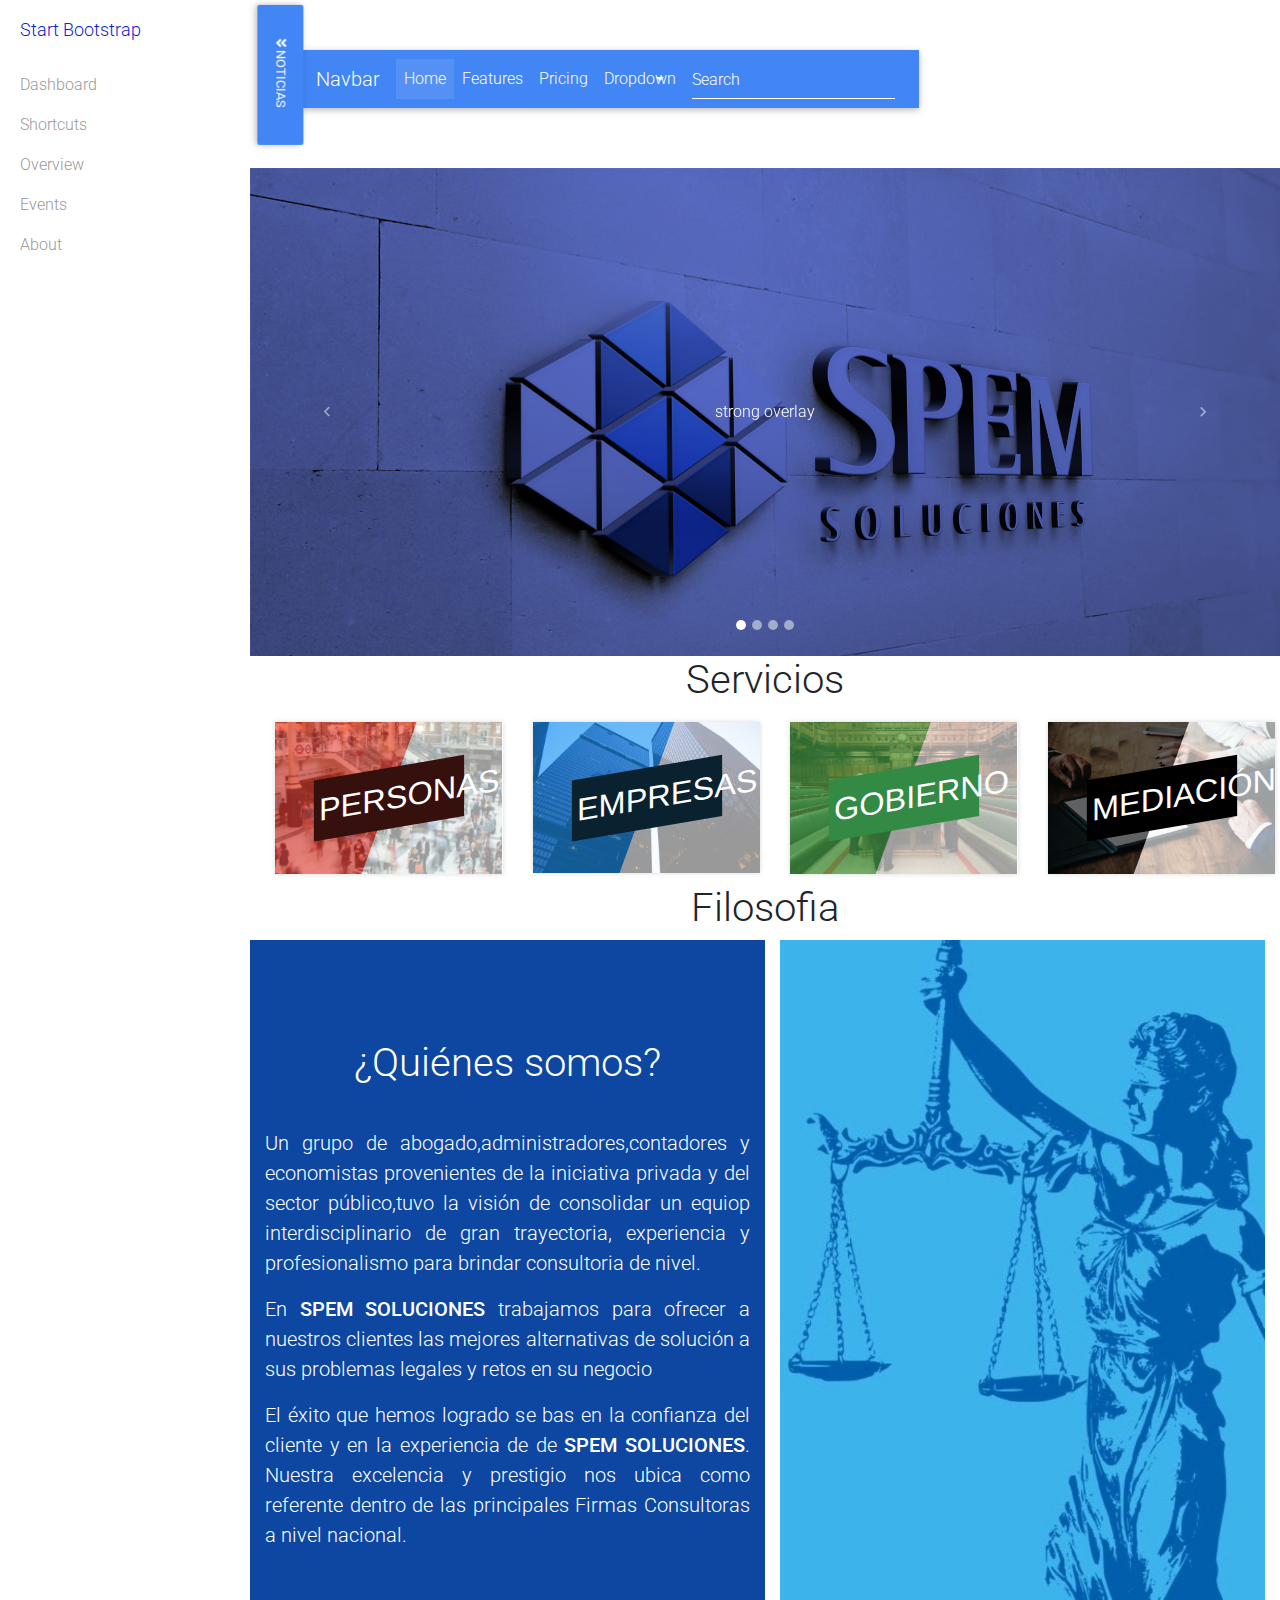
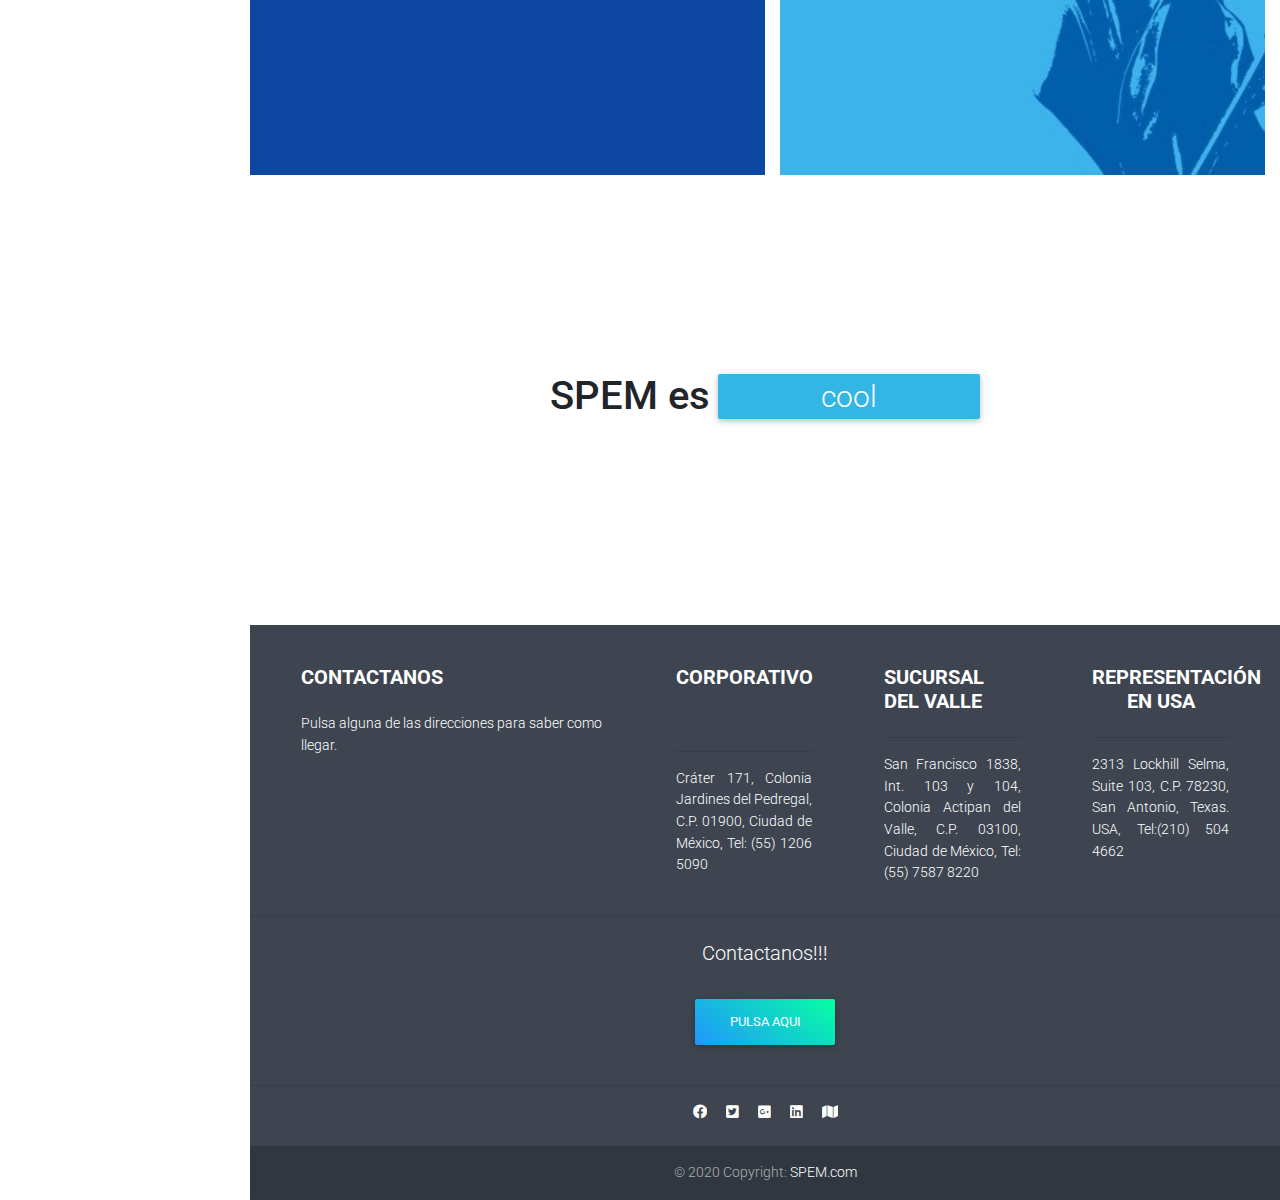
<file: Mediacion.html>
<!DOCTYPE html>
<html lang="en">
<head>
  <meta charset="UTF-8">
  <meta name="viewport" content="width=device-width, initial-scale=1, shrink-to-fit=no">
  <meta http-equiv="x-ua-compatible" content="ie=edge">
  <title>Material Design for Bootstrap</title>
  <!-- MDB icon -->
  <link rel="icon" href="img/mdb-favicon.ico" type="image/x-icon">
  <!-- Font Awesome -->
  <link rel="stylesheet" href="https://use.fontawesome.com/releases/v5.11.2/css/all.css">
  <!-- Google Fonts Roboto -->
  <link rel="stylesheet" href="https://fonts.googleapis.com/css?family=Roboto:300,400,500,700&display=swap">
  <!-- Bootstrap core CSS -->
  <link rel="stylesheet" href="css/bootstrap.min.css">
  <!-- Material Design Bootstrap -->
  <link rel="stylesheet" href="css/mdb.min.css">
  <!-- Your custom styles (optional) -->
  <link rel="stylesheet" href="css/stylesidenav.css">
  <link rel="stylesheet" href="css/style.css">
</head>
<body>

  <!-- Start your project here-->  
  <!-- Static navbar -->
  


<div id="wrapper">
    <!-- Sidebar -->
    <div id="sidebar-wrapper">
        <ul class="sidebar-nav">
            <li class="sidebar-brand">
                <a href="#">
                    Start Bootstrap
                </a>
            </li>
            <li>
                <a href="#">Dashboard</a>
            </li>
            <li>
                <a href="#">Shortcuts</a>
            </li>
            <li>
                <a href="#">Overview</a>
            </li>
            <li>
                <a href="#">Events</a>
            </li>
            <li>
                <a href="#">About</a>
            </li>

        </ul>
    </div>
    <!-- /#sidebar-wrapper -->

    <!-- Page Content -->
    <div id="page-content-wrapper">
        <!--Navbar-->
    <nav class="navbar navbar-expand-lg navbar-dark primary-color w-100">

        <!-- Navbar brand -->
        <a class="navbar-brand" href="#">Navbar</a>
      
        <!-- Collapse button -->
        <button class="navbar-toggler" type="button" data-toggle="collapse" data-target="#basicExampleNav"
          aria-controls="basicExampleNav" aria-expanded="false" aria-label="Toggle navigation">
          <span class="navbar-toggler-icon"></span>
        </button>
      
        <!-- Collapsible content -->
        <div class="collapse navbar-collapse" id="basicExampleNav">
      
          <!-- Links -->
          <ul class="navbar-nav mr-auto">
            <li class="nav-item active">
              <a class="nav-link" href="#">Home
                <span class="sr-only">(current)</span>
              </a>
            </li>
            <li class="nav-item">
              <a class="nav-link" href="#">Features</a>
            </li>
            <li class="nav-item">
              <a class="nav-link" href="#">Pricing</a>
            </li>
      
            <!-- Dropdown -->
            <li class="nav-item dropdown">
              <a class="nav-link dropdown-toggle" id="navbarDropdownMenuLink" data-toggle="dropdown"
                aria-haspopup="true" aria-expanded="false">Dropdown</a>
              <div class="dropdown-menu dropdown-primary" aria-labelledby="navbarDropdownMenuLink">
                <a class="dropdown-item" href="#">Action</a>
                <a class="dropdown-item" href="#">Another action</a>
                <a class="dropdown-item" href="#">Something else here</a>
              </div>
            </li>
      
          </ul>
          <!-- Links -->
      
          <form class="form-inline">
            <div class="md-form my-0">
              <input class="form-control mr-sm-2" type="text" placeholder="Search" aria-label="Search">
            </div>
          </form>
        </div>
        <!-- Collapsible content -->
      
      </nav>
      <!--/.Navbar-->
        <div class="container-fluid">
<button id="menu-toggle" class="btn btn-primary"><i id="toggleIcon" class="fa fa-angle-double-down"></i> Noticias <i class="fa fa-

filter"></i></button>                
        </div>
    </div>
    <!-- /#page-content-wrapper -->
</br>
</br>
</br>
</br>
</br>
</br>
</br>
    <div id="carousel-example-2" class="carousel slide carousel-fade" data-ride="carousel">
      <!--Indicators-->
      <ol class="carousel-indicators">
          <li data-target="#carousel-example-2" data-slide-to="0" class="active"></li>
          <li data-target="#carousel-example-2" data-slide-to="1"></li>
          <li data-target="#carousel-example-2" data-slide-to="2"></li>
          <li data-target="#carousel-example-2" data-slide-to="3"></li>
      </ol>
      <!--/.Indicators-->
      <!--Slides-->
      <div class="carousel-inner" role="listbox">
          <div class="carousel-item active">
          <!--Mask color-->
          <div class="view">
                  <img class="d-block w-100" src="/img/prueba3.png" alt="First slide">
                  <div class="mask flex-center waves-effect waves-light rgba-black-slight">
                  <p class="white-text">strong overlay</p>
                  </div>
              </div>
          </div>

          <div class="carousel-item">
          <!--Mask color-->
          <div class="view">
                  <img class="d-block w-100" src="/img/prueba3.png" alt="First slide">
                  <div class="mask flex-center waves-effect waves-light rgba-black-slight">
                  <p class="white-text">strong overlay</p>
                  </div>
              </div>
          </div>


          <div class="carousel-item">
              <!--Mask color-->
              <div class="view">
                  <img class="d-block w-100" src="/img/retosdefin.png" alt="Second slide">
                  <div class="mask flex-center waves-effect waves-light rgba-black-slight">
                      <p class="white-text">strong overlay</p>
                  </div>
              </div>
          </div>
          <div class="carousel-item">


              <!--Mask color-->
              <div class="view">
                  <img class="d-block w-100" src="/img/inovacion.png" alt="Third slide">
                  <div class="mask flex-center waves-effect waves-light rgba-black-slight">
                      <p class="white-text">strong overlay</p>
                  </div>
              </div>
          </div>
      </div>
      <!--/.Slides-->
      <!--Controls-->
      <a class="carousel-control-prev" href="#carousel-example-2" role="button" data-slide="prev">
          <span class="carousel-control-prev-icon" aria-hidden="true"></span>
          <span class="sr-only">Previous</span>
      </a>
      <a class="carousel-control-next" href="#carousel-example-2" role="button" data-slide="next">
          <span class="carousel-control-next-icon" aria-hidden="true"></span>
          <span class="sr-only">Next</span>
      </a>
      <!--/.Controls-->
  </div>

    <section>
      <h1 class="text-center">Servicios</h1>
      <div class="container" id="servicios">
          <div class="row">
              <div class="col-sm-3">
                  <figure class="photo red">
                      <img src="img/IMAGENES/Personas/pedestrian-people-street-crowd-busy-motion-99109-pxhere.com.jpg" alt="sample33" class="img-fluid" />
                      <figcaption>
                          <h2><span>Personas</span></h2>
                      </figcaption>
                      <a href="Personas.html"></a>
                  </figure>
              </div>

              <div class="col-sm-3">
                  <figure class="photo blue"><img src="img/IMAGENES/Empresas/pexels-paul-loh-233698.jpg" alt="sample34" class="img-fluid" />
                      <figcaption>
                          <h2> <span>Empresas</span></h2>
                      </figcaption>
                      <a href="Empresas.html"></a>
                  </figure>
              </div>

              <div class="col-sm-3">
                  <figure class="photo green"><img src="img/IMAGENES/Gobierno/architecture-auditorium-interior-landmark-england-london-1353561-pxhere.com.jpg" alt="sample34" class="img-fluid" />
                      <figcaption>
                          <h2><span>Gobierno</span></h2>
                      </figcaption>
                      <a href="Gobierno.html"></a>
                  </figure>
              </div>

              <div class="col-sm-3">
                  <figure class="photo"><img src="img/IMAGENES/Mediacion/american-application-break-breakup-caucasian-certificate-1431497-pxhere.com.jpg" alt="sample35" class="img-fluid" />
                      <figcaption>
                          <h2><span>Mediación</span></h2>
                      </figcaption>
                      <a href="Mediacion.html"></a>
                  </figure>
              </div>
          </div>
      </div>
  </section>

  <section>
      <div class="container" id="somos">
          <h1 class="text-center">Filosofia</h1>
          <div class="row">
              <div class="col-6 justicia d-flex flex-column">
                  <hr>
                  <hr>
                  <hr>
                  <h1 class="h1-responsive white-text text-center">¿Quiénes somos?</h1>
                  <hr class="bg-lg">
                  <p class="h5-responsive white-text text-justify">
                      Un grupo de abogado,administradores,contadores y economistas provenientes de la iniciativa privada y del sector público,tuvo la visión de consolidar un equiop interdisciplinario de gran trayectoria, experiencia y profesionalismo para brindar consultoria
                      de nivel.
                  </p>
                  <p class="h5-responsive white-text text-justify">
                      En <strong>SPEM SOLUCIONES</strong> trabajamos para ofrecer a nuestros clientes las mejores alternativas de solución a sus problemas legales y retos en su negocio
                  </p>
                  <p class="white-text h5-responsive text-justify">
                      El éxito que hemos logrado se bas en la confianza del cliente y en la experiencia de de <strong>SPEM SOLUCIONES</strong>. Nuestra excelencia y prestigio nos ubica como referente dentro de las principales Firmas Consultoras
                      a nivel nacional.
                  </p>
              </div>
              <div class="col-6">
                  <img class="img-fluid" src="img/justicia.jpg" alt="">
              </div>
          </div>
      </div>
  </section>

  <section id="Spem">
      <div class="container-fluid">
          <div class="wrapper d-flex">
              <div class="advantages">
                  <div class="h1 d-flex">SPEM es
                      <div class="info-color badge text-white px-3 py-2 d-inline-block font-weight-light">
                          <ul class="list-unstyled">
                              <li>cool</li>
                              <li>beautiful</li>
                              <li>well-documented</li>
                              <li>easy to use</li>
                          </ul>
                      </div>
                  </div>
              </div>
          </div>
      </div>
  </section>

  <section id="footer">
      <footer class="page-footer font-small stylish-color-dark pt-4">

          <!-- Footer Links -->
          <div class="container-fluid text-center text-md-left w-100">

              <!-- Grid row -->
              <div class="row mx-auto">

                  <!-- Grid column -->
                  <div class="col-md-4 mx-auto">

                      <!-- Content -->
                      <h5 class="font-weight-bold text-uppercase mt-3 mb-4">Contactanos</h5>
                      <p>Pulsa alguna de las direcciones para saber como llegar.</p>

                  </div>
                  <!-- Grid column -->

                  <hr class="clearfix w-100 d-md-none">

                  <!-- Grid column -->
                  <div class="col-md-2 mx-auto">

                      <!-- Links -->
                      <h5 class="font-weight-bold text-uppercase mt-3 mb-4 text-center">Corporativo
                      </h5>

                      <ul class="list-unstyled text-justify">
                          <br>
                          <hr>
                          <li>
                              <a href="https://www.google.com.mx/maps/place/Cr%C3%A1ter+171,+Jardines+del+Pedregal,+%C3%81lvaro+Obreg%C3%B3n,+01900+Ciudad+de+M%C3%A9xico,+CDMX/@19.3251861,-99.2067617,17z/data=!3m1!4b1!4m5!3m4!1s0x85cdfff1c79a6fe1:0xabe9c60f98cb1c92!8m2!3d19.3251861!4d-99.204573">
      Cráter 171, Colonia Jardines del Pedregal, C.P. 01900, Ciudad de México, Tel: (55) 1206 5090</a>
                          </li>
                      </ul>

                  </div>
                  <!-- Grid column -->

                  <hr class="clearfix w-100 d-md-none">

                  <!-- Grid column -->
                  <div class="col-md-2 mx-auto">

                      <!-- Links -->
                      <h5 class="font-weight-bold text-uppercase mt-3 mb-4 text-justify">Sucursal del Valle</h5>

                      <ul class="list-unstyled text-justify">
                          <hr>
                          <li>
                              <a href="https://www.google.com.mx/maps/place/SPEM+Soluciones/@19.3670227,-99.1791,17z/data=!4m8!1m2!2m1!1s103,+San+Francisco+1838,+Acacias,+Benito+Ju%C3%A1rez,+03100+Ciudad+de+M%C3%A9xico,+CDMX!3m4!1s0x85d1ff1ae91f44d3:0x7ce4c18f58da7ecd!8m2!3d19.3670699!4d-99.1769605">
      San Francisco 1838, Int. 103 y 104, Colonia Actipan del Valle, C.P. 03100, Ciudad de México, Tel: (55) 7587 8220</a>
                          </li>
                      </ul>

                  </div>
                  <!-- Grid column -->

                  <hr class="clearfix w-100 d-md-none">

                  <!-- Grid column -->
                  <div class="col-md-2 mx-auto">

                      <!-- Links -->
                      <h5 class="font-weight-bold text-uppercase mt-3 mb-4 text-center">Representación en USA</h5>

                      <ul class="list-unstyled text-justify">
                          <hr>
                          <li>
                              <a href="https://www.google.com/maps/place/2313+Lockhill+Selma+Rd+%23103,+San+Antonio,+TX+78231,+EE.+UU./@29.543689,-98.5317068,17z/data=!3m1!4b1!4m5!3m4!1s0x865c60f5e006429b:0xb68c781e4d803159!8m2!3d29.543689!4d-98.5295181">2313 Lockhill Selma, Suite 103, C.P. 78230, San Antonio, Texas. USA, Tel:(210) 504 4662</a>
                          </li>
                      </ul>

                  </div>
                  <!-- Grid column -->

              </div>
              <!-- Grid row -->

          </div>
          <!-- Footer Links -->

          <hr>

          <!-- Call to action -->
          <ul class="list-unstyled list-inline text-center py-2">
              <li class="list-inline-item">
                  <h5 class="mb-1">Contactanos!!!</h5>
              </li>
          </ul>
          <div class="modal fade" id="modalContactForm" tabindex="-1" role="dialog" aria-labelledby="myModalLabel" aria-hidden="true">
              <div class="modal-dialog" role="document">
                  <div class="modal-content">
                      <div class="modal-header text-center">
                          <h4 class="modal-title font-weight-bolder">Llena los siguientes datos y pronto nos pondremos en contacto contigo</h4>
                          <button type="button" class="close" data-dismiss="modal" aria-label="Close">
<span aria-hidden="true">&times;</span>
</button>
                      </div>
                      <form method="POST">
                          <div class="modal-body mx-3">
                              <div class="md-form mb-5">
                                  <i class="fas fa-user prefix grey-text"></i>
                                  <input type="text" id="nombre" name="nombre" class="form-control validate">
                                  <label data-error="wrong" data-success="right" for="form34">Nombre</label>
                              </div>

                              <div class="md-form mb-5">
                                  <i class="fas fa-envelope prefix grey-text"></i>
                                  <input type="email" id="email" name="email" class="form-control validate">
                                  <label data-error="wrong" data-success="right" for="form29">Email</label>
                              </div>

                              <div class="md-form mb-5">
                                  <i class="fas fa-tag prefix grey-text"></i>
                                  <input type="text" id="asunto" name="asunto" class="form-control validate">
                                  <label data-error="wrong" data-success="right" for="form32">Asunto</label>
                              </div>

                              <div class="md-form">
                                  <i class="fas fa-pencil prefix grey-text"></i>
                                  <textarea type="text" id="mensaje" name="mensaje" class="md-textarea form-control" rows="4"></textarea>
                                  <label data-error="wrong" data-success="right" for="form8">Tu Mensaje</label>
                              </div>

                          </div>
                          <div class="modal-footer d-flex justify-content-center">
                              <button class="btn blue-gradient" id="submit">Enviar <i class="fas fa-paper-plane-o ml-1"></i></button>
                          </div>
                      </form>
                      <?php
                      include("correo.php");
                      ?>
                  </div>
              </div>
          </div>

          <div class="text-center">
              <a href="" class="btn aqua-gradient btn-rounded mb-4" data-toggle="modal" data-target="#modalContactForm">Pulsa Aqui</a>
          </div>
          <!-- Call to action -->

          <hr>

          <!-- Social buttons -->
          <ul class="list-unstyled list-inline text-center">
              <li class="list-inline-item">
                  <a class="btn-floating btn-fb mx-1">
                      <i class="fab fa-facebook"></i>
                  </a>
              </li>
              <li class="list-inline-item">
                  <a class="btn-floating btn-tw mx-1">
                      <i class="fab fa-twitter-square"></i>
                  </a>
              </li>
              <li class="list-inline-item">
                  <a class="btn-floating btn-gplus mx-1">
                      <i class="fab fa-google-plus-square"></i>
                  </a>
              </li>
              <li class="list-inline-item">
                  <a class="btn-floating btn-li mx-1">
                      <i class="fab fa-linkedin"></i>
                  </a>
              </li>
              <li class="list-inline-item">
                  <a class="btn-floating btn-dribbble mx-1">
                      <i class="fas fa-map"></i>
                  </a>
              </li>
          </ul>
          <!-- Social buttons -->

          <!-- Copyright -->
          <div class="footer-copyright text-center py-3">© 2020 Copyright:
              <a href="#"> SPEM.com</a>
          </div>
          <!-- Copyright -->

      </footer>
  </section>


    </div>
<!-- /#wrapper -->


  <!-- End your project here-->

  <!-- jQuery -->
  <script type="text/javascript" src="js/jquery.min.js"></script>
  <!-- Bootstrap tooltips -->
  <script type="text/javascript" src="js/popper.min.js"></script>
  <!-- Bootstrap core JavaScript -->
  <script type="text/javascript" src="js/bootstrap.min.js"></script>
  <!-- MDB core JavaScript -->
  <script type="text/javascript" src="js/mdb.min.js"></script>
  <!-- Your custom scripts (optional) -->
  <script>
     $("#menu-toggle").click(function(e) {
    e.preventDefault();
	var isIE11 = !!navigator.userAgent.match(/Trident.*rv\:11\./);
        $("#toggleIcon").toggleClass("fa fa-angle-double-down fa fa-angle-double-up")
        $("#wrapper").toggleClass("toggled");

  	if(isIE11){
          if($("#wrapper").hasClass("toggled")){
	    $('#sidebar-wrapper').css("margin-left", "-268px")
	  } else {
	    $('#sidebar-wrapper').css("margin-left", "-250px")	
          }	 
	}
    });
  </script>

</body>
</html>
</file>
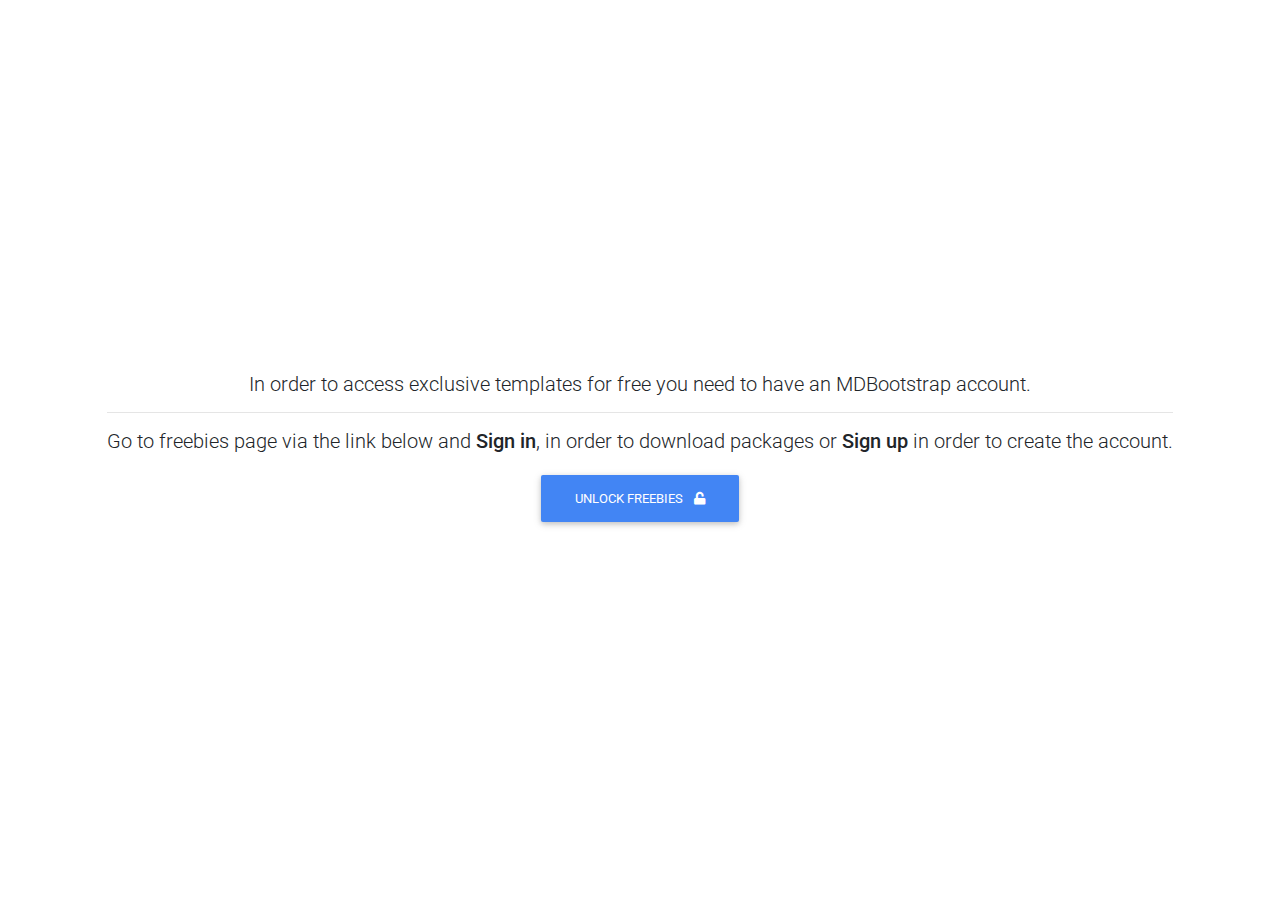
<file: exclusive-templates/unlock-exclusive-freebies.html>
<!DOCTYPE html>
<html lang="en">

<head>
  <meta charset="UTF-8">
  <meta name="viewport" content="width=device-width, initial-scale=1, shrink-to-fit=no">
  <meta http-equiv="x-ua-compatible" content="ie=edge">
  <title>Material Design for Bootstrap</title>
  <!-- MDB icon -->
  <link rel="icon" href="../img/mdb-favicon.ico" type="image/x-icon">
  <!-- Font Awesome -->
  <link rel="stylesheet" href="https://use.fontawesome.com/releases/v5.11.2/css/all.css">
  <!-- Google Fonts Roboto -->
  <link rel="stylesheet" href="https://fonts.googleapis.com/css?family=Roboto:300,400,500,700&display=swap">
  <!-- Bootstrap core CSS -->
  <link rel="stylesheet" href="../css/bootstrap.min.css">
  <!-- Material Design Bootstrap -->
  <link rel="stylesheet" href="../css/mdb.min.css">
  <!-- Your custom styles (optional) -->
  <link rel="stylesheet" href="../css/style.css">
</head>

<body>

  <!-- Start your project here-->
  <div class="d-flex align-items-center" style="height:100vh">
    <div class="container text-center">
      <h5 class="animated fadeIn mb-3">In order to access exclusive templates for free you need to have an MDBootstrap
        account.</h5>
        <hr>
      <h5 class="animated fadeIn mb-3">Go to freebies page via the link below and <strong>Sign in</strong>, in order to
        download packages or <strong>Sign up</strong> in order to create the account.</h5>
        <a href="https://mdbootstrap.com/freebies/?utm_campaign=ExclusiveFreebies&utm_source=jQuery" class="btn btn-primary">Unlock freebies <i class="fas fa-unlock ml-2"></i></a>

    </div>
  </div>
  <!-- End your project here-->

  <!-- jQuery -->
  <script type="text/javascript" src="../js/jquery.min.js"></script>
  <!-- Bootstrap tooltips -->
  <script type="text/javascript" src="../js/popper.min.js"></script>
  <!-- Bootstrap core JavaScript -->
  <script type="text/javascript" src="../js/bootstrap.min.js"></script>
  <!-- MDB core JavaScript -->
  <script type="text/javascript" src="../js/mdb.min.js"></script>
  <!-- Your custom scripts (optional) -->
  <script type="text/javascript"></script>

</body>

</html>
</file>
<file: css/style.css>
/* Included color classes..
	.red
	.blue
	.yellow
*/

@import url(https://fonts.googleapis.com/css?family=Poppins:300,400,500,600,700);

/* ---------------------------------------------------
    SIDEBAR STYLE
----------------------------------------------------- */

#sidebar {
    width: 250px;
    position: fixed;
    top: 0;
    left: -250px;
    height: 100vh;
    z-index: 999;
    background: #7386D5;
    color: #fff;
    transition: all 0.3s;
    overflow-y: scroll;
    box-shadow: 3px 3px 3px rgba(0, 0, 0, 0.2);
}

#sidebar.active {
    left: 0;
}

#dismiss {
    width: 35px;
    height: 35px;
    line-height: 35px;
    text-align: center;
    background: #7386D5;
    position: absolute;
    top: 10px;
    right: 10px;
    cursor: pointer;
    -webkit-transition: all 0.3s;
    -o-transition: all 0.3s;
    transition: all 0.3s;
}

#dismiss:hover {
    background: #fff;
    color: #7386D5;
}

.overlay {
    display: none;
    position: fixed;
    width: 100vw;
    height: 100vh;
    background: rgba(0, 0, 0, 0.7);
    z-index: 998;
    opacity: 0;
    transition: all 0.5s ease-in-out;
}

.overlay.active {
    display: block;
    opacity: 1;
}

#sidebar .sidebar-header {
    padding: 20px;
    background: #6d7fcc;
}

#sidebar ul.components {
    padding: 20px 0;
    border-bottom: 1px solid #47748b;
}

#sidebar ul p {
    color: #fff;
    padding: 10px;
}

#sidebar ul li a {
    padding: 10px;
    font-size: 1.1em;
    display: block;
}

#sidebar ul li a:hover {
    color: #7386D5;
    background: #fff;
}

#sidebar ul li.active>a,
a[aria-expanded="true"] {
    color: #fff;
    background: #6d7fcc;
}

a[data-toggle="collapse"] {
    position: relative;
}

.dropdown-toggle::after {
    display: block;
    position: absolute;
    top: 50%;
    right: 20px;
    transform: translateY(-50%);
}

ul ul a {
    font-size: 0.9em !important;
    padding-left: 30px !important;
    background: #6d7fcc;
}

ul.CTAs {
    padding: 20px;
}

ul.CTAs a {
    text-align: center;
    font-size: 0.9em !important;
    display: block;
    border-radius: 5px;
    margin-bottom: 5px;
}

a.download {
    background: #fff;
    color: #7386D5;
}

a.article,
a.article:hover {
    background: #6d7fcc !important;
    color: #fff !important;
}


/* ---------------------------------------------------
    CONTENT STYLE
----------------------------------------------------- */

#content {
    width: 100%;
    padding: 20px;
    height: 5px;
    min-height: 100vh;
    transition: all 0.3s;
    top: 0;
}


/*
FIN ESTILOS
*/

@import url(https://fonts.googleapis.com/css?family=Raleway:400,800);
figure.photo {
    font-family: 'Raleway', Arial, sans-serif;
    position: relative;
    overflow: hidden;
    margin: 10px;
    min-width: 220px;
    max-width: 310px;
    max-height: 220px;
    width: 100%;
    background: #000000;
    color: #ffffff;
    text-align: center;
    box-shadow: 0 0 5px rgba(0, 0, 0, 0.15);
}

figure.photo * {
    -webkit-box-sizing: border-box;
    box-sizing: border-box;
    -webkit-transition: all 0.4s ease-in-out;
    transition: all 0.4s ease-in-out;
}

figure.photo img {
    max-width: 100%;
    position: relative;
    opacity: 0.4;
}

figure.photo figcaption {
    position: absolute;
    top: 0;
    left: 0;
    bottom: 0;
    right: 0;
}

figure.photo h2 {
    position: absolute;
    left: 40px;
    right: 40px;
    display: inline-block;
    background: #000000;
    -webkit-transform: skew(-10deg) rotate(-10deg) translate(0, -50%);
    transform: skew(-10deg) rotate(-10deg) translate(0, -50%);
    padding: 12px 5px;
    margin: 0;
    top: 50%;
    text-transform: uppercase;
    font-weight: 400;
}

figure.photo h2 span {
    font-weight: 300;
}

figure.photo:before {
    height: 100%;
    width: 100%;
    top: 0;
    left: 0;
    content: '';
    background: #ffffff;
    position: absolute;
    -webkit-transition: all 0.3s ease-in-out;
    transition: all 0.3s ease-in-out;
    -webkit-transform: rotate(110deg) translateY(-50%);
    transform: rotate(110deg) translateY(-50%);
}

figure.photo a {
    left: 0;
    right: 0;
    top: 0;
    bottom: 0;
    position: absolute;
    z-index: 1;
}

figure.photo.blue {
    background: #123851;
}

figure.photo.blue h2 {
    background: #0a212f;
}

figure.photo.green {
    background: #0f5534;
}

figure.photo.green h2 {
    background: #328a45;
}

figure.photo.red {
    background: #581a14;
}

figure.photo.red h2 {
    background: #36100c;
}

figure.photo.yellow {
    background: #7f5006;
}

figure.photo.yellow h2 {
    background: #583804;
}

figure.photo:hover img,
figure.photo.hover img {
    opacity: 1;
    -webkit-transform: scale(1.1);
    transform: scale(1.1);
}

figure.photo:hover h2,
figure.photo.hover h2 {
    -webkit-transform: skew(-10deg) rotate(-10deg) translate(-150%, -50%);
    transform: skew(-10deg) rotate(-10deg) translate(-150%, -50%);
}

figure.photo:hover:before,
figure.photo.hover:before {
    -webkit-transform: rotate(110deg) translateY(-150%);
    transform: rotate(110deg) translateY(-150%);
}


/* Demo purposes only */

html {
    height: 100%;
}

body {
    background-color: #ffffff;
    display: flex;
    justify-content: center;
    align-items: center;
    flex-flow: wrap;
    margin: 0;
    height: 100%;
}

.wrapper {
    min-height: 50vh;
    justify-content: center;
    align-items: center;
}

.advantages {
    justify-content: center;
    align-items: center;
}

.advantages .h1 {
    align-items: center;
}

.advantages .badge {
    display: inline-block;
    margin-left: 8px;
    height: 45px;
    overflow: hidden;
}

.advantages .badge ul {
    display: inline-block;
    margin: 0;
    padding: 0;
    animation-name: rotator;
    animation-duration: 7s;
    animation-iteration-count: infinite;
}

.advantages .badge ul>li {
    font-size: inherit;
    height: 45px;
}

@keyframes rotator {
    0% {
        margin-top: 0;
    }
    25% {
        margin-top: -20%;
    }
    50% {
        margin-top: -40%;
    }
    75% {
        margin-top: -60%;
    }
    90% {
        margin-top: 0%;
    }
}

.justicia {
    background-color: #0d47a1;
}

.modal-title {
    color: black;
}
</file>
<file: css/stylesidenav.css>
/*!
 * Start Bootstrap - Simple Sidebar (https://startbootstrap.com/template-overviews/simple-sidebar)
 * Copyright 2013-2017 Start Bootstrap
 * Licensed under MIT 

(https://github.com/BlackrockDigital/startbootstrap-simple-sidebar/blob/master/LICENSE)
 */

 #menu-toggle{
    color:white;
    position: absolute;
    top: 46px;
    left: -45.75px;
    transform: rotate(90deg);
    background: black;
    }
    
    
    
    #wrapper {
      padding-left: 250px;
      -webkit-transition: all 0.5s ease;
      -moz-transition: all 0.5s ease;
      -o-transition: all 0.5s ease;
      transition: all 0.5s ease;
    }
    
    #wrapper.toggled {
      padding-left: 0px;
    }
    
    
    #sidebar-wrapper {
      
      
                position: fixed;
      
                        left: 250px;
      
                        width: 250px;
      
                        height: 86.5%;
      
                        margin-left: -250px;
      
                        overflow-y: scroll;
    
                  overflow-x: hidden;
                        background: #fff;
      
                -webkit-transition: all 0.5s ease;
      -moz-transition: all 0.5s ease;
      -o-transition: all 0.5s ease;
      transition: all 0.5s ease;
            
    }
    
    
    #wrapper.toggled #sidebar-wrapper {width: 0px;
    }
    
    
    #page-content-wrapper {
      width: auto;
      position: absolute;
      padding: 50px;
    }
    
    
    #wrapper.toggled #page-content-wrapper {
      position: absolute;
      margin-right: -250px;
      width:100%;
    }
    
    
    
    
    /* Sidebar Styles */
    
    .sidebar-nav {
      position: absolute;
      top: 0;
      width: 250px;
      margin: 0;
      padding: 0;
      list-style: none;
    }
    
    
    .sidebar-nav li {
      text-indent: 20px;
      line-height: 40px;
    }
    
    
    .sidebar-nav li a {
      display: block;
      text-decoration: none;
      color: #999999;
    }
    
    
    .sidebar-nav li a:hover {
      text-decoration: none;
      color: rgb(14, 34, 211);
      background: rgba(255, 255, 255, 0.2);
    }
    
    
    .sidebar-nav li a:active, .sidebar-nav li a:focus {
      text-decoration: none;
    }
    
    
    .sidebar-nav>.sidebar-brand {
      height: 65px;
      font-size: 18px;
      line-height: 60px;
    }
    
    .sidebar-nav>.sidebar-brand a {
      color: #999999;
    }
    
    
    .sidebar-nav>.sidebar-brand a:hover {
      color: rgb(14, 34, 211);
      background: none;
    }
    
    
    /**
    
    @media(min-width:768px) {
      
    #wrapper {
        padding-left: 0;
      }
      
    #wrapper.toggled {
        padding-left: 0px;
      }
      
    #sidebar-wrapper {
        width: 250px;
      }
      
    #wrapper.toggled 
    #sidebar-wrapper {
        width: 250px;
      }
      
    #page-content-wrapper {
        padding-left: 50px;
        position: relative;
      }
      
    #wrapper.toggled #page-content-wrapper {
        position: relative;
        margin-right: 0;
     padding-left: 35px; }
    
    }
    
    **/
</file>
